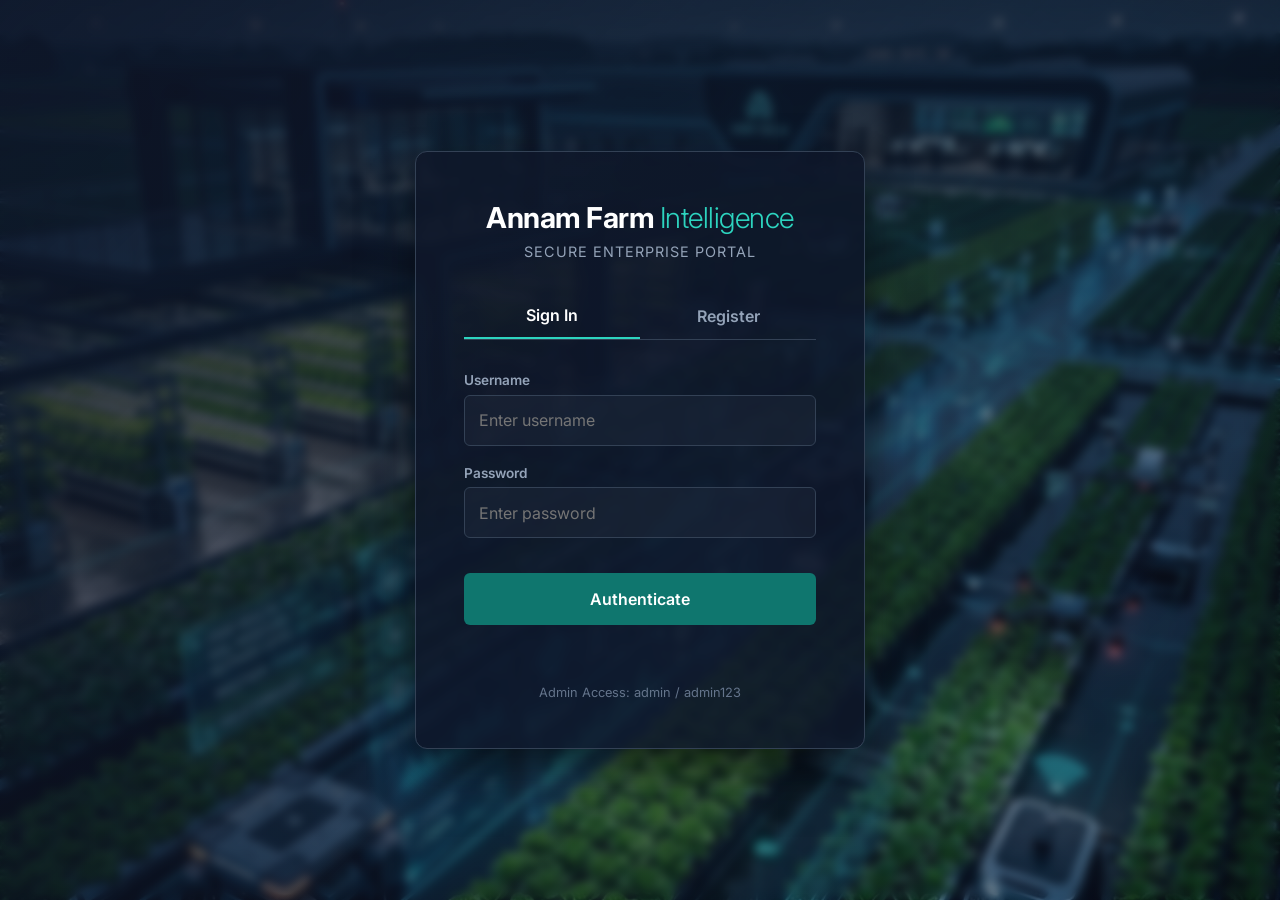
<file: frontend/admin.html>
<!DOCTYPE html>
<html lang="en">
<head>
    <meta charset="UTF-8">
    <meta name="viewport" content="width=device-width, initial-scale=1.0">
    <title>Admin Dashboard - Annam Farm</title>
    <link rel="stylesheet" href="styles.css">
</head>
<body>
    <nav class="navbar">
        <div class="logo">Annam Farm <span>Admin Portal</span></div>
        <div class="nav-links">
            <a href="login.html" id="logoutBtn">Logout</a>
        </div>
    </nav>

    <main class="container">
        <header class="section-header">
            <h2>System Administration</h2>
            <p>Monitor platform usage and registered farmers.</p>
        </header>
        
        <div class="dashboard-grid">
            <div class="glass-card">
                <h3>Platform Statistics</h3>
                <div style="display: flex; justify-content: space-around; margin-top: 2rem;">
                    <div style="text-align: center;">
                        <h2 id="statLogins" style="font-size: 3rem; color: var(--accent);">0</h2>
                        <p>Total Logins</p>
                    </div>
                    <div style="text-align: center;">
                        <h2 id="statHarvests" style="font-size: 3rem; color: #48cae4;">0</h2>
                        <p>Harvests Logged</p>
                    </div>
                    <div style="text-align: center;">
                        <h2 id="statPredictions" style="font-size: 3rem; color: #ffd166;">0</h2>
                        <p>Predictions Made</p>
                    </div>
                </div>
            </div>
            
            <div class="glass-card table-card">
                <h3>Registered Farmers</h3>
                <table id="usersTable">
                    <thead>
                        <tr>
                            <th>Name</th>
                            <th>Username</th>
                            <th>Location</th>
                            <th>Registration Date</th>
                        </tr>
                    </thead>
                    <tbody>
                        <!-- Populated by JS -->
                    </tbody>
                </table>
            </div>
        </div>
    </main>

    <script src="admin.js"></script>
</body>
</html>
</file>
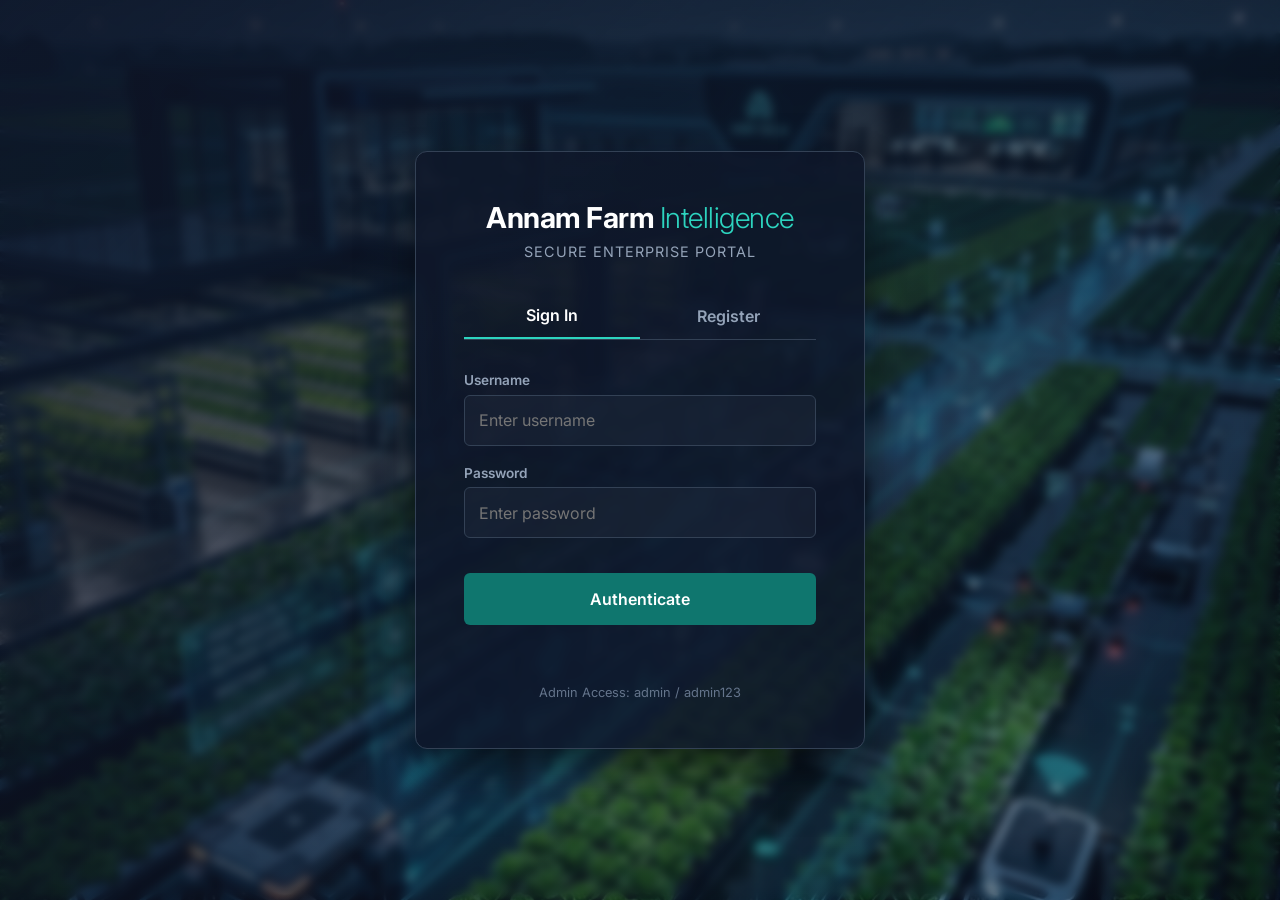
<file: frontend/login.html>
<!DOCTYPE html>
<html lang="en">
<head>
    <meta charset="UTF-8">
    <meta name="viewport" content="width=device-width, initial-scale=1.0">
    <title>Enterprise Portal - Annam Farm Intelligence</title>
    <link rel="stylesheet" href="login.css">
    <link href="https://fonts.googleapis.com/css2?family=Inter:wght@300;400;600;700&display=swap" rel="stylesheet">
    <link rel="manifest" href="manifest.json">
</head>
<body>
    <div class="auth-wrapper">
        <div class="auth-container">
            <div class="logo">Annam Farm <span>Intelligence</span></div>
            <p class="subtitle">Secure Enterprise Portal</p>
            
            <div class="tabs">
                <button class="tab-btn active" id="tab-login">Sign In</button>
                <button class="tab-btn" id="tab-register">Register</button>
            </div>

            <!-- Login Form -->
            <form id="loginForm" class="auth-form active">
                <div class="form-group">
                    <label>Username</label>
                    <input type="text" id="loginUser" required placeholder="Enter username">
                </div>
                <div class="form-group">
                    <label>Password</label>
                    <input type="password" id="loginPass" required placeholder="Enter password">
                </div>
                <button type="submit" class="btn-primary">Authenticate</button>
                <div id="loginMessage" class="message"></div>
                <div class="hint">Admin Access: admin / admin123</div>
            </form>

            <!-- Register Form -->
            <form id="registerForm" class="auth-form">
                <div class="form-group">
                    <label>Full Name</label>
                    <input type="text" id="regName" required placeholder="e.g. Sujit Mandal">
                </div>
                <div class="form-group">
                    <label>Location (State/UT)</label>
                    <input type="text" id="regLocation" required list="indian-states" placeholder="Start typing state name...">
                    <datalist id="indian-states">
                        <option value="Andhra Pradesh">
                        <option value="Arunachal Pradesh">
                        <option value="Assam">
                        <option value="Bihar">
                        <option value="Chhattisgarh">
                        <option value="Goa">
                        <option value="Gujarat">
                        <option value="Haryana">
                        <option value="Himachal Pradesh">
                        <option value="Jharkhand">
                        <option value="Karnataka">
                        <option value="Kerala">
                        <option value="Madhya Pradesh">
                        <option value="Maharashtra">
                        <option value="Manipur">
                        <option value="Meghalaya">
                        <option value="Mizoram">
                        <option value="Nagaland">
                        <option value="Odisha">
                        <option value="Punjab">
                        <option value="Rajasthan">
                        <option value="Sikkim">
                        <option value="Tamil Nadu">
                        <option value="Telangana">
                        <option value="Tripura">
                        <option value="Uttar Pradesh">
                        <option value="Uttarakhand">
                        <option value="West Bengal">
                        <option value="Andaman and Nicobar Islands">
                        <option value="Chandigarh">
                        <option value="Dadra and Nagar Haveli and Daman and Diu">
                        <option value="Lakshadweep">
                        <option value="Delhi">
                        <option value="Puducherry">
                        <option value="Ladakh">
                        <option value="Jammu and Kashmir">
                    </datalist>
                </div>
                <div class="form-group">
                    <label>Username</label>
                    <input type="text" id="regUser" required placeholder="Choose a username">
                </div>
                <div class="form-group">
                    <label>Password</label>
                    <input type="password" id="regPass" required placeholder="Min 8 chars, 1 number, 1 special char">
                </div>
                <div class="form-group">
                    <label>Confirm Password</label>
                    <input type="password" id="regPassConfirm" required placeholder="Repeat password">
                </div>
                <button type="submit" class="btn-primary">Create Account</button>
                <div id="registerMessage" class="message"></div>
            </form>
        </div>
    </div>

    <script src="login.js"></script>
</body>
</html>
</file>
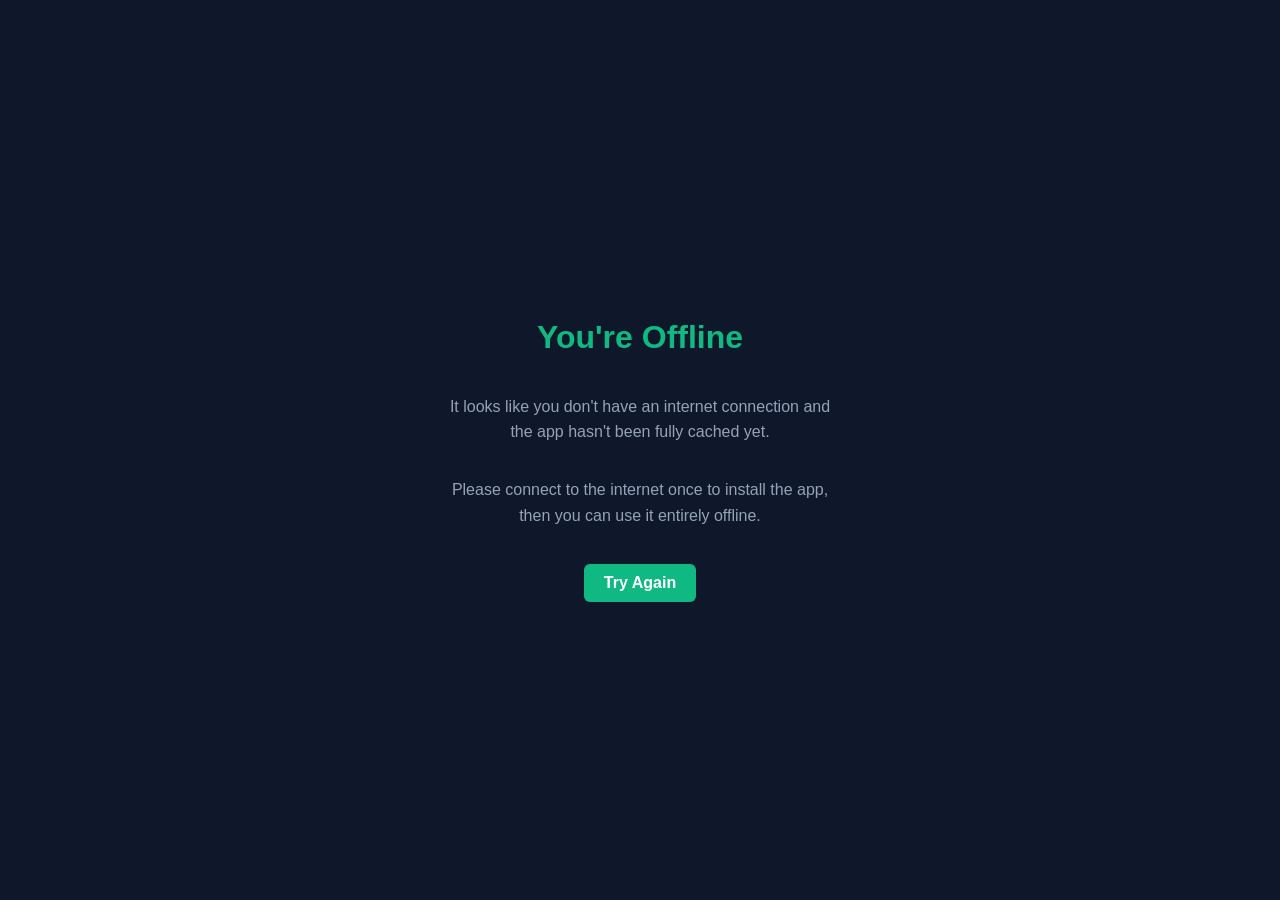
<file: frontend/offline.html>
<!DOCTYPE html>
<html lang="en">
<head>
    <meta charset="UTF-8">
    <meta name="viewport" content="width=device-width, initial-scale=1.0">
    <title>Offline | Annam Farm Intelligence</title>
    <style>
        body {
            font-family: 'Inter', sans-serif;
            background-color: #0f172a;
            color: #f8fafc;
            display: flex;
            flex-direction: column;
            align-items: center;
            justify-content: center;
            height: 100vh;
            margin: 0;
            text-align: center;
        }
        h1 { color: #10b981; }
        p { color: #94a3b8; max-width: 400px; line-height: 1.6; }
        .btn {
            margin-top: 20px;
            padding: 10px 20px;
            background-color: #10b981;
            color: white;
            text-decoration: none;
            border-radius: 6px;
            font-weight: bold;
        }
    </style>
</head>
<body>
    <h1>You're Offline</h1>
    <p>It looks like you don't have an internet connection and the app hasn't been fully cached yet.</p>
    <p>Please connect to the internet once to install the app, then you can use it entirely offline.</p>
    <a href="./login.html" class="btn">Try Again</a>
</body>
</html>
</file>
<file: frontend/styles.css>
:root {
    --primary: #0f766e; /* Deep Professional Emerald */
    --primary-light: #14b8a6;
    --accent: #2dd4bf;
    --bg-dark: #0f172a; /* Slate 900 */
    --bg-panel: rgba(30, 41, 59, 0.7); /* Slate 800 */
    --text-main: #f8fafc;
    --text-muted: #94a3b8;
    --border-color: #334155;
    --danger: #ef4444;
    --warning: #f59e0b;
}

* { margin: 0; padding: 0; box-sizing: border-box; font-family: 'Inter', sans-serif; }

body {
    background-color: var(--bg-dark);
    color: var(--text-main);
    line-height: 1.6;
}

/* Remove vibrant blobs, keep a very subtle static gradient for depth */
.background-blobs {
    position: fixed;
    top: 0; left: 0; width: 100%; height: 100%;
    background: radial-gradient(circle at 15% 50%, rgba(15, 118, 110, 0.05), transparent 25%),
                radial-gradient(circle at 85% 30%, rgba(45, 212, 191, 0.05), transparent 25%);
    z-index: -1;
}

/* --- Community Alert Banner --- */
.alert-banner {
    background: rgba(239, 68, 68, 0.1);
    border-bottom: 1px solid var(--danger);
    color: #fca5a5;
    padding: 0.8rem 2rem;
    text-align: center;
    font-weight: 600;
    font-size: 0.9rem;
    position: relative;
    z-index: 101;
}
.alert-banner button {
    position: absolute; right: 2rem; top: 50%; transform: translateY(-50%);
    background: none; border: none; color: #fca5a5; font-weight: bold; cursor: pointer;
}

/* --- Navbar --- */
.navbar {
    display: flex;
    justify-content: space-between;
    align-items: center;
    padding: 1.2rem 3rem;
    background: rgba(15, 23, 42, 0.9);
    border-bottom: 1px solid var(--border-color);
    position: sticky;
    top: 0;
    z-index: 100;
    backdrop-filter: blur(10px);
}

.logo { font-size: 1.5rem; font-weight: 700; color: white; letter-spacing: -0.5px;}
.logo span { color: var(--accent); font-weight: 300;}

.nav-links { display: flex; gap: 1.5rem; align-items: center; }
.nav-links a {
    color: var(--text-muted);
    text-decoration: none;
    font-size: 0.95rem;
    font-weight: 600;
    transition: 0.3s;
    padding-bottom: 0.3rem;
}
.nav-links a:hover { color: white; }
.nav-links a.active {
    color: white;
    border-bottom: 2px solid var(--accent);
}

/* --- Layout Containers --- */
.container {
    max-width: 1200px;
    margin: 3rem auto;
    padding: 0 2rem;
}

.section-header { margin-bottom: 2.5rem; }
.section-header h2 { font-size: 2rem; color: white; margin-bottom: 0.5rem; font-weight: 600; letter-spacing: -0.5px; }
.section-header p { color: var(--text-muted); font-size: 1.05rem; }

.tab-content { display: none; animation: fadeIn 0.4s ease; }
.tab-content.active { display: block; }
@keyframes fadeIn { from { opacity: 0; transform: translateY(10px); } to { opacity: 1; transform: translateY(0); } }

/* --- Cards (Corporate Flat UI) --- */
.glass-card {
    background: var(--bg-panel);
    border: 1px solid var(--border-color);
    border-radius: 8px;
    padding: 2rem;
    box-shadow: 0 4px 6px -1px rgba(0, 0, 0, 0.1);
}
.glass-card h3 {
    margin-bottom: 1.5rem; color: white; font-weight: 600; border-bottom: 1px solid var(--border-color); padding-bottom: 0.8rem;
}

.dashboard-grid { display: grid; grid-template-columns: 1fr 1fr; gap: 2rem; }

/* --- Forms & Buttons --- */
.form-container { max-width: 800px; margin: 0 auto; }
.form-row { display: flex; gap: 1.5rem; margin-bottom: 1.5rem; }
.form-group { flex: 1; }
.form-group label { display: block; margin-bottom: 0.5rem; color: var(--text-muted); font-weight: 600; font-size: 0.9rem; }
input, select, textarea {
    width: 100%; padding: 0.8rem; background: #0f172a;
    border: 1px solid var(--border-color); border-radius: 6px; color: white; font-size: 1rem;
    transition: 0.2s;
}
input:focus, select:focus, textarea:focus { outline: none; border-color: var(--accent); box-shadow: 0 0 0 3px rgba(45, 212, 191, 0.1); }

.btn-primary {
    display: inline-block; padding: 0.8rem 1.5rem;
    background: var(--primary);
    color: white; border: none; border-radius: 6px; font-weight: 600; font-size: 1rem;
    cursor: pointer; transition: 0.2s; text-align: center;
}
.btn-primary:hover { background: var(--primary-light); }

.icon-btn {
    background: transparent; border: 1px solid var(--border-color); color: var(--text-muted);
    border-radius: 4px; padding: 2px 8px; margin-left: 10px; cursor: pointer; font-size: 0.8rem; transition: 0.2s;
}
.icon-btn:hover { background: rgba(255,255,255,0.1); color: white; }

/* --- Tables --- */
.table-card table { width: 100%; border-collapse: collapse; }
.table-card th { text-align: left; padding: 1rem; border-bottom: 1px solid var(--border-color); color: var(--text-muted); font-weight: 600; }
.table-card td { padding: 1rem; border-bottom: 1px solid rgba(51, 65, 85, 0.5); color: var(--text-main); }
.table-card tbody tr:hover { background: rgba(255,255,255,0.02); }

/* --- Predictor Results --- */
.result-card { background: linear-gradient(145deg, var(--bg-panel), #0f172a); }
.prediction-hidden { display: none; }
.pred-highlight {
    background: rgba(15, 118, 110, 0.1); border: 1px solid var(--primary);
    border-radius: 6px; padding: 1.5rem; text-align: center; margin-bottom: 1rem;
}
.pred-label { display: block; font-size: 0.9rem; color: var(--accent); text-transform: uppercase; font-weight: 700; margin-bottom: 0.5rem; }
.pred-value { font-size: 2.5rem; font-weight: 700; color: white; }
.pred-details { display: flex; justify-content: space-between; margin-top: 1.5rem; padding-top: 1.5rem; border-top: 1px solid var(--border-color); font-size: 0.9rem; color: var(--text-muted); }

/* --- Profile Tab Utilities --- */
.profile-grid { display: grid; grid-template-columns: 1fr 2fr; gap: 2rem; }
.profile-stat { text-align: center; padding: 1.5rem; background: rgba(0,0,0,0.2); border-radius: 6px; margin-top: 1rem; }
.profile-stat h4 { font-size: 2rem; color: var(--accent); }

/* Utilities */
.message { margin-top: 1rem; text-align: center; font-weight: 600; }
</file>
<file: frontend/login.css>
:root {
    --primary: #0f766e; /* Deep Professional Emerald */
    --primary-light: #14b8a6;
    --accent: #2dd4bf;
    --bg-dark: #0f172a; /* Slate 900 */
    --bg-panel: rgba(15, 23, 42, 0.85); /* Slate 900 w/ opacity */
    --text-main: #f8fafc;
    --text-muted: #94a3b8;
    --border-color: #334155;
}

* { margin: 0; padding: 0; box-sizing: border-box; font-family: 'Inter', sans-serif; }

body {
    height: 100vh;
    display: flex;
    justify-content: center;
    align-items: center;
    background: url('ai_bg.png') no-repeat center center fixed;
    background-size: cover;
    color: var(--text-main);
}

.auth-wrapper {
    width: 100%;
    height: 100%;
    display: flex;
    justify-content: center;
    align-items: center;
    background: linear-gradient(135deg, rgba(15, 23, 42, 0.9) 0%, rgba(15, 23, 42, 0.4) 100%);
    backdrop-filter: blur(5px);
}

.auth-container {
    width: 450px;
    background: var(--bg-panel);
    border: 1px solid var(--border-color);
    border-radius: 12px;
    padding: 3rem;
    box-shadow: 0 25px 50px -12px rgba(0, 0, 0, 0.7);
    z-index: 10;
}

.logo { font-size: 1.8rem; font-weight: 700; color: white; text-align: center; letter-spacing: -0.5px; }
.logo span { color: var(--accent); font-weight: 300; }
.subtitle { text-align: center; color: var(--text-muted); margin-top: 0.5rem; margin-bottom: 2rem; font-size: 0.9rem; text-transform: uppercase; letter-spacing: 1px; }

.tabs { display: flex; margin-bottom: 2rem; border-bottom: 1px solid var(--border-color); }
.tab-btn {
    flex: 1; padding: 0.8rem; background: transparent; border: none;
    color: var(--text-muted); font-size: 1rem; font-weight: 600; cursor: pointer; transition: 0.3s;
}
.tab-btn:hover { color: white; }
.tab-btn.active { color: white; border-bottom: 2px solid var(--accent); }

.auth-form { display: none; animation: fadeIn 0.3s ease; }
.auth-form.active { display: block; }

@keyframes fadeIn { from { opacity: 0; transform: translateY(5px); } to { opacity: 1; transform: translateY(0); } }

.form-group { margin-bottom: 1.2rem; }
.form-group label { display: block; margin-bottom: 0.4rem; font-size: 0.85rem; color: var(--text-muted); font-weight: 600; }
input {
    width: 100%; padding: 0.9rem; background: rgba(30, 41, 59, 0.5); /* Slate 800 */
    border: 1px solid var(--border-color); border-radius: 6px; color: white; font-size: 1rem;
    transition: all 0.2s;
}
input:focus { outline: none; border-color: var(--accent); background: rgba(30, 41, 59, 0.8); box-shadow: 0 0 0 3px rgba(45, 212, 191, 0.1); }

.btn-primary {
    width: 100%; padding: 1rem; margin-top: 1rem;
    background: var(--primary);
    color: white; font-weight: 600; font-size: 1rem; border: none; border-radius: 6px;
    cursor: pointer; transition: 0.2s;
}
.btn-primary:hover { background: var(--primary-light); }

.message { margin-top: 1rem; text-align: center; font-size: 0.9rem; min-height: 20px; font-weight: 600; }
.hint { margin-top: 1.5rem; text-align: center; font-size: 0.8rem; color: #64748b; }
</file>
